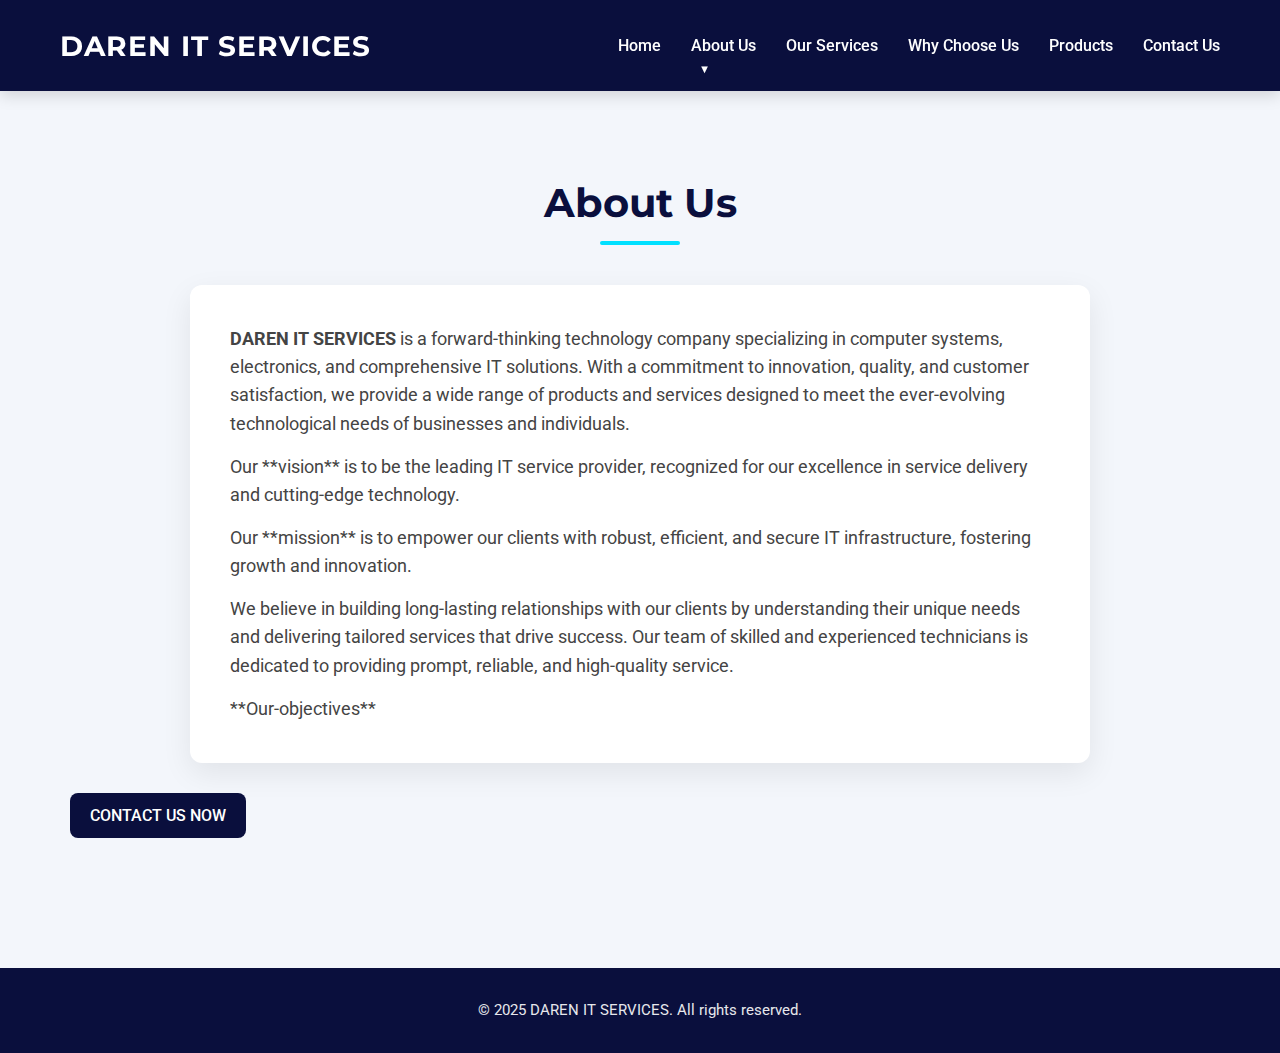
<file: about.html>
<!DOCTYPE html>
<html lang="en">

<head>
    <meta charset="UTF-8" />
    <meta name="viewport" content="width=device-width, initial-scale=1.0" />
    <title>DAREN IT SERVICES - About Us</title>
    <meta name="description" content="Learn more about DAREN IT SERVICES- Our Vision, Our Mission, and what drives us." />
    <link href="https://fonts.googleapis.com/css2?family=Montserrat:wght@400;600;700&family=Roboto:wght@300;400;500&display=swap" rel="stylesheet">
      <link rel="stylesheet" href="styles.css"/>
    
</head>

<body>
    <header class="main-header">
        <div class="container">
            <h1 class="logo"><a href="index.html">DAREN IT SERVICES</a></h1>
            <nav class="main-nav">
                <ul class="nav-links">
                    <li><a href="index.html">Home</a></li>
                    <li>
                        <a href="about.html" class="dropdown-toggle">About Us</a>
                        <ul class="dropdown-menu">
                            <li><a href="about.html#our-vision">Our Vision</a></li>
                            <li><a href="about.html#our-mission">Our Mission</a></li>
                        </ul>
                    </li>
                    <li><a href="services.html">Our Services</a></li>
                    <li><a href="index.html#why-choose-us">Why Choose Us</a></li>
                    <li><a href="index.html#products">Products</a></li>
                    <li><a href="contact.html">Contact Us</a></li>
                </ul>
            </nav>
        </div>
    </header>

    <main>
        <section id="about" class="about-section section-padding">
            <div class="container">
                <h2>About Us</h2>
                <div class="about-content">
                    <p><strong>DAREN IT SERVICES</strong> is a forward-thinking technology company specializing in computer systems, electronics, and comprehensive IT solutions. With a commitment to innovation, quality, and customer satisfaction, we provide a wide range of products and services designed to meet the ever-evolving technological needs of businesses and individuals.</p>
                    <p id="our-vision">Our **vision** is to be the leading IT service provider, recognized for our excellence in service delivery and cutting-edge technology.</p>
                    <p id="our-mission">Our **mission** is to empower our clients with robust, efficient, and secure IT infrastructure, fostering growth and innovation.</p>
                    <p>We believe in building long-lasting relationships with our clients by understanding their unique needs and delivering tailored services that drive success. Our team of skilled and experienced technicians is dedicated to providing prompt, reliable, and high-quality service.</p>
                    <P>**Our-objectives**</P>
                </div>

                 <div class="social-links">
 <a href="contact.html" class="social-icon facebook">CONTACT US NOW</a>
     </div>


            </div>


                 
        </section>





        
    </main>

    <footer class="main-footer">
        <div class="container">
            <p>© 2025 DAREN IT SERVICES. All rights reserved.</p>
        </div>
    </footer>
</body>

</html>
</file>
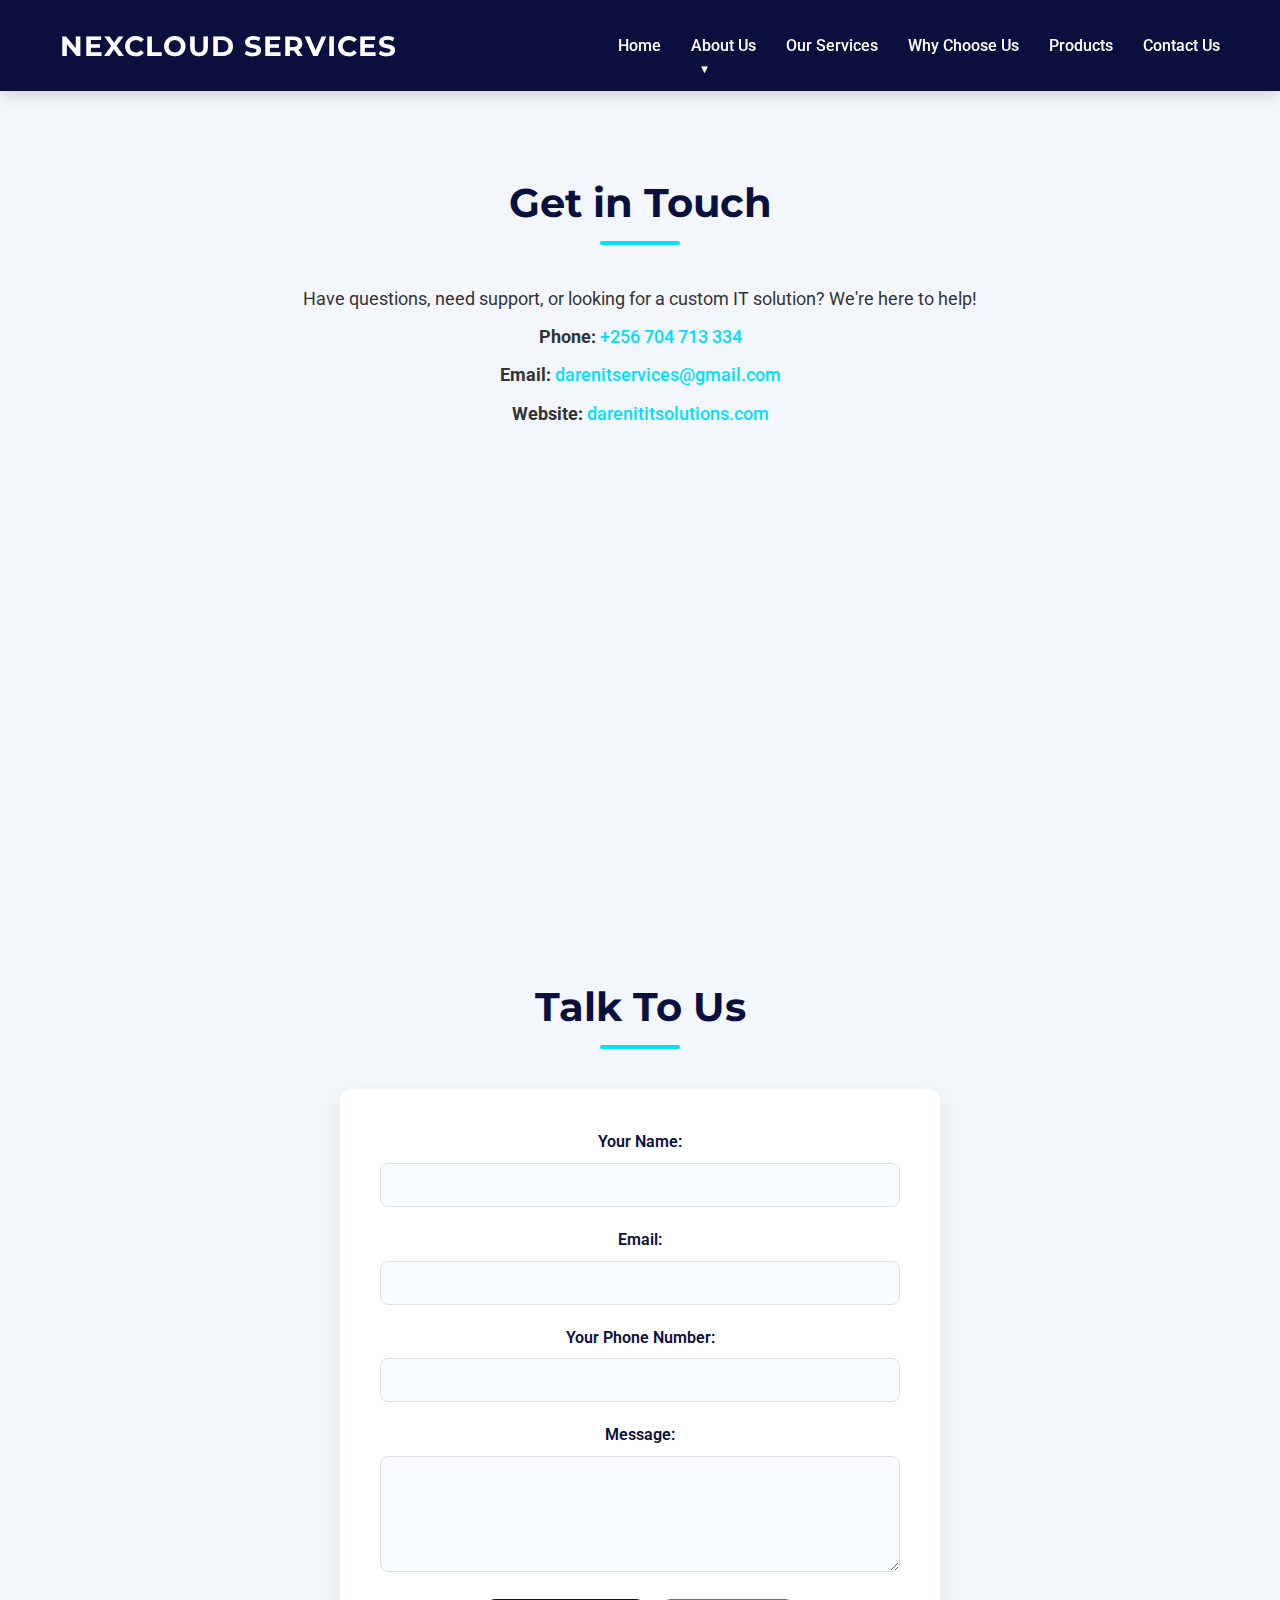
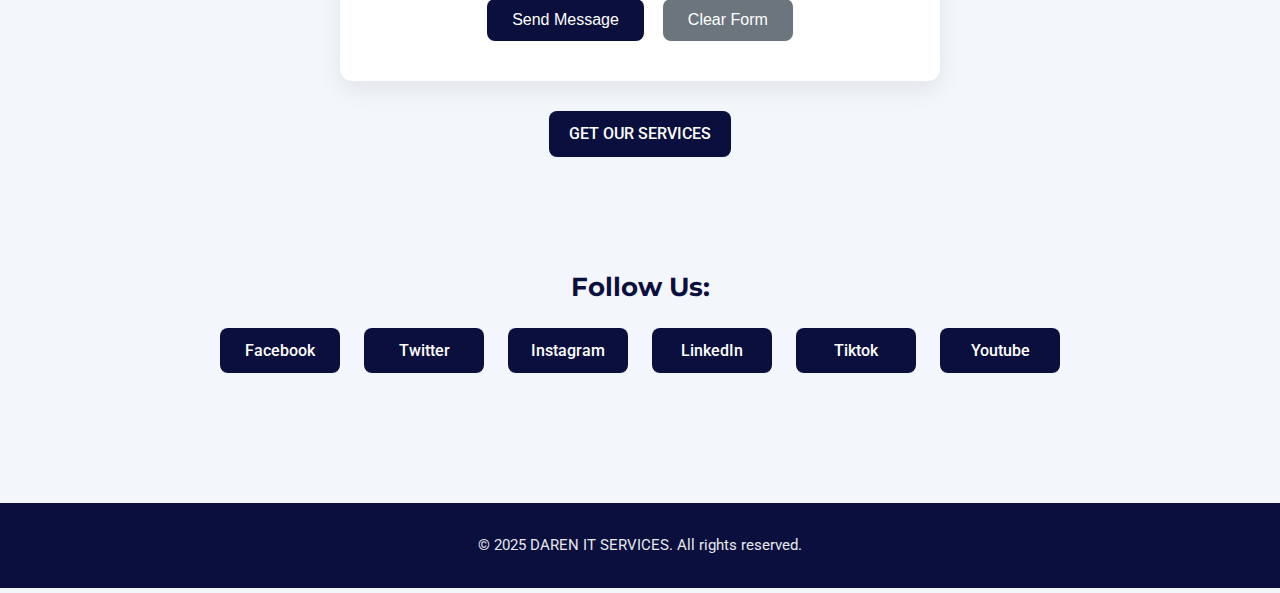
<file: contact.html>
<!DOCTYPE html>
<html lang="en">

<head>
    <meta charset="UTF-8" />
    <meta name="viewport" content="width=device-width, initial-scale=1.0" />
    <title>NEXCLOUD IT SOLUTIONS - Contact Us</title>
      <link rel="stylesheet" href="styles.css">
    <meta name="description" content="Contact NEXCLOUD SERVICES for inquiries, support, or to visit our office in Kooki Tower, Buganda Road." />
    <link href="https://fonts.googleapis.com/css2?family=Montserrat:wght@400;600;700&family=Roboto:wght@300;400;500&display=swap" rel="stylesheet">
</head>

<body>
    <header class="main-header">
        <div class="container">
            <h1 class="logo"><a href="index.html">NEXCLOUD SERVICES</a></h1>
            <nav class="main-nav">
                <ul class="nav-links">
                    <li><a href="index.html">Home</a></li>
                    <li>
                        <a href="about.html" class="dropdown-toggle">About Us</a>
                        <ul class="dropdown-menu">
                            <li><a href="about.html#our-vision">Our Vision</a></li>
                            <li><a href="about.html#our-mission">Our Mission</a></li>
                        </ul>
                    </li>
                    <li><a href="services.html">Our Services</a></li>
                    <li><a href="index.html#why-choose-us">Why Choose Us</a></li>
                    <li><a href="index.html#products">Products</a></li>
                    <li><a href="contact.html">Contact Us</a></li>
                </ul>
            </nav>
        </div>
    </header>

    <main>
        <section id="contact" class="contact-section section-padding">
            <div class="container">
                <h2>Get in Touch</h2>
                <div class="contact-info">
                    <p>Have questions, need support, or looking for a custom IT solution? We're here to help!</p>
                    <p><strong>Phone:</strong> <a href="tel:+256704713334">+256 704 713 334</a></p>
                    <p><strong>Email:</strong> <a href="mailto:darenitservices@gmail.com">darenitservices@gmail.com</a></p>
                    <p><strong>Website:</strong> <a href="https://www.darenitservices.com" target="_blank">darenititsolutions.com</a></p>
                    <div class="google-map">
                        <iframe src="https://www.google.com/maps/embed?pb=!1m18!1m12!1m3!1d3989.76016104273!2d32.5714399745585!3d0.31500709968410046!2m3!1f0!2f0!3f0!3m2!1i1024!2i768!4f13.1!3m3!1m2!1s0x177dbb1f4c718b53%3A0xc3b8a3e74b3d7d3d!2sKooki%20Tower!5e0!3m2!1sen!2sug!4v1701399401736!5m2!1sen!2sug" width="600" height="450" style="border:0;" allowfullscreen="" loading="lazy" referrerpolicy="no-referrer-when-downgrade"></iframe>
                    </div>
                </div>



        <section id="feedback" class="form-section section-padding bg-light">
            <div class="container">
                <h2>Talk To Us</h2>
                <form class="main-form">
                    <div class="form-group">
                        <label for="feedback-name">Your Name:</label>
                        <input type="text" id="feedback-name" name="feedback-name" required>
                    </div>
                    <div class="form-group">
                        <label for="feedback-email">Email:</label>
                        <input type="email" id="feedback-email" name="feedback-email" required>
                    </div>
                    <div class="form-group">
                        <label for="feedback-phone">Your Phone Number:</label>
                        <input type="tel" id="feedback-phone" name="feedback-phone">
                    </div>
                    <div class="form-group">
                        <label for="feedback-message">Message:</label>
                        <textarea id="feedback-message" name="feedback-message" rows="5" required></textarea>
                    </div>
                    <button type="submit" class="btn btn-primary">Send Message</button>
                    <button type="reset" class="btn btn-secondary">Clear Form</button>
                </form>
            </div>

                 <div class="social-links">
 <a href="services.html" class="social-icon facebook">GET OUR SERVICES</a>
     </div>
        </section>








                <div class="social-links">
                    <h3>Follow Us:</h3>
                    <a href="#" class="social-icon facebook">Facebook</a>
                    <a href="#" class="social-icon twitter">Twitter</a>
                    <a href="#" class="social-icon instagram">Instagram</a>
                    <a href="#" class="social-icon linkedin">LinkedIn</a>
                    <a href="#" class="social-icon Tiktok">Tiktok</a>
                    <a href="#" class="social-icon Youtube">Youtube</a>

                </div>
            </div>
        </section>

   
   
   
    </main>

    <footer class="main-footer">
        <div class="container">
            <p>© 2025 DAREN IT SERVICES. All rights reserved.</p>
        </div>
    </footer>
</body>

</html>
</file>
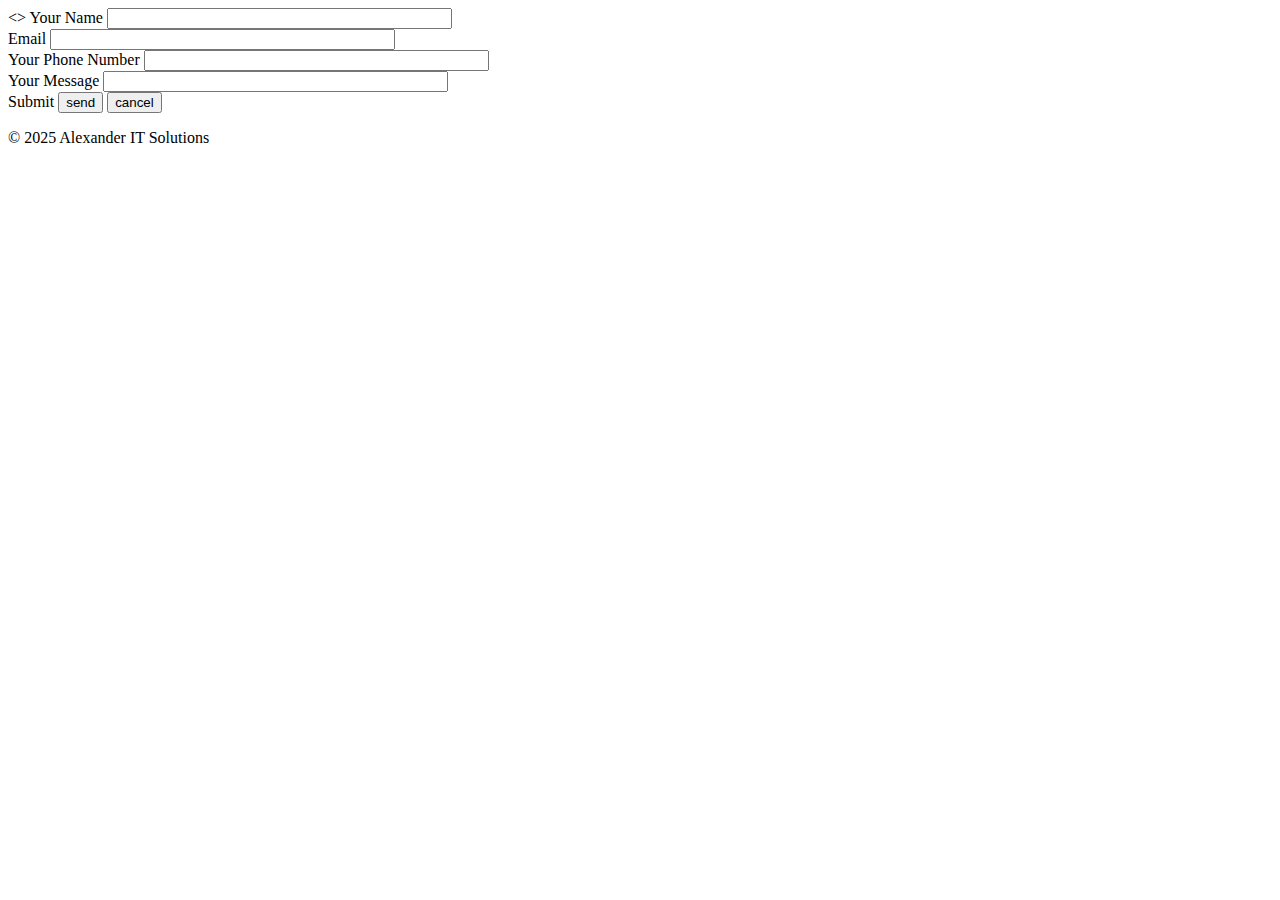
<file: contact_us.html>
<!DOCTYPE>
<html>
    <head>
        <title>Contact us</title>
    </head>
    <>
        <label>Your Name</label>
        <input type="text" name="Your Name" placeholder input size="40" maxlength="400">
        <br>
        <label>Email</label>
            <input type="text" name="Email" placeholder input size="40" maxlength="400">
            <br>
            <label>Your Phone Number</label>
            <input type="text" name="phone number" aria-placeholder="invalid" input size="40" maxlength="400"> 
            <br>
            <label>Your Message</label>
                <input type="text" name="your-message" input size="40" maxlength="2000">
                <br>
                <Label>Submit</Label>
                <input type="submit" value="send">
                <input type="reset" value="cancel">
                <br>

                
                <footer>
        <p>&copy; 2025 Alexander IT Solutions</p>
    </footer>
          
    </body>
</html>
</file>
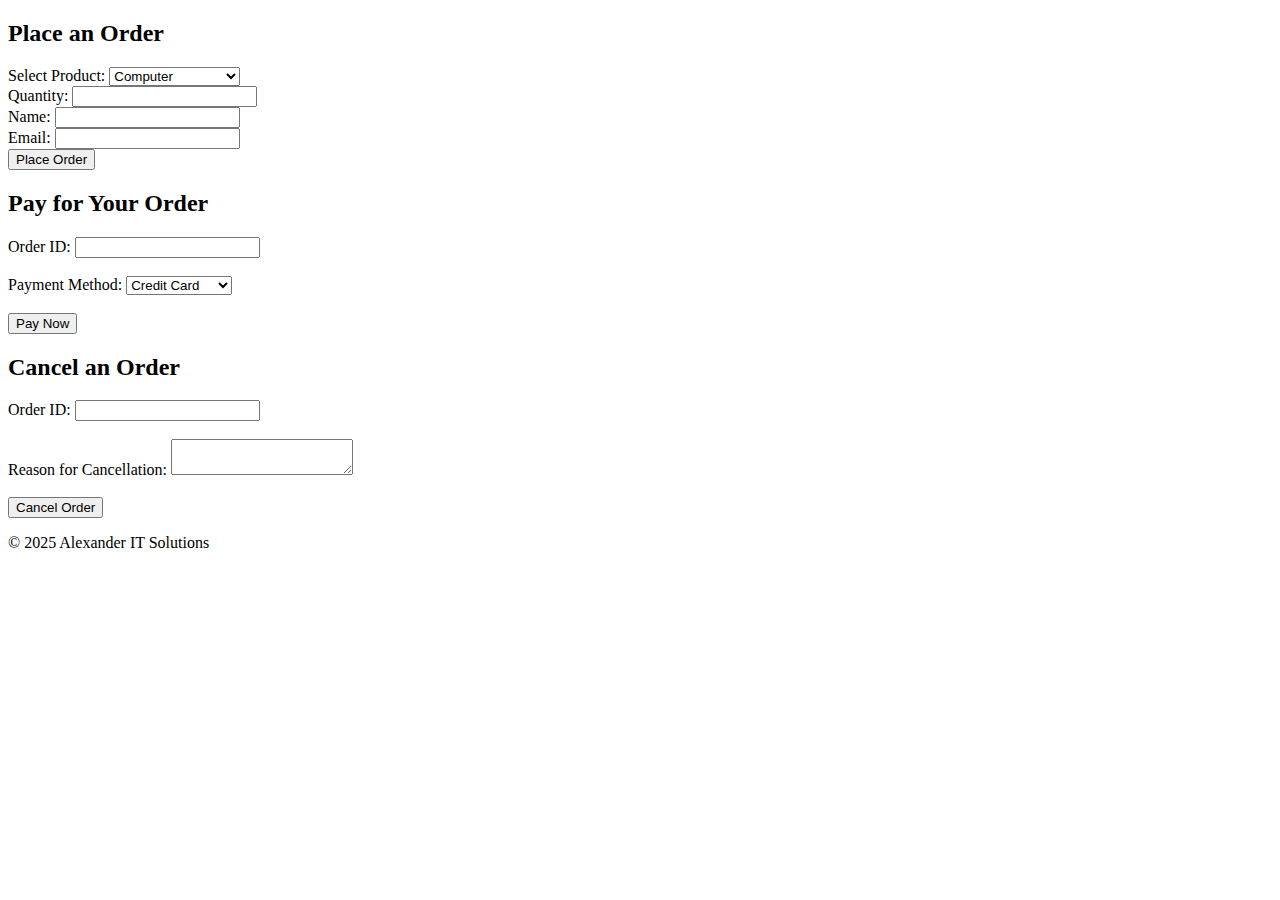
<file: Help_centre.html>
<!DOCTYPE html>
<html lang="en">
<head>
    
</head>
<body>

    <section id="place-order">
        <h2>Place an Order</h2>
        <form>
            <label for="product">Select Product:</label>
            <select id="product" name="product">
                <option value="computer">Computer</option>
                <option value="laptop">Laptop</option>
                <option value="printer">Printer</option>
                <option value="phone">Phone</option>
                <option value="Other accessories">Other Accessories</option>
            </select>
            <br>
            <label for="quantity">Quantity:</label>
            <input type="number" id="quantity" name="quantity" required>
            <br>
            <label for="name">Name:</label>
            <input type="text" id="name" name="name" required>
            <br>
            <label for="email">Email:</label>
            <input type="email" id="email" name="email" required>
            <br>
            <button type="submit">Place Order</button>
        </form>
    </section>

    <section id="pay-order">
        <h2>Pay for Your Order</h2>
        <form>
            <label for="order-id">Order ID:</label>
            <input type="text" id="order-id" name="order-id" required>
            <br><br>
            <label for="payment-method">Payment Method:</label>
            <select id="payment-method" name="payment-method"> 
                <option value="credit-card">Credit Card</option>
                <option value="paypal">PayPal</option>
                <option value="bank-transfer">Bank Transfer</option>
            </select>
            <br><br>
            <button type="submit">Pay Now</button>
        </form>
    </section>

    <section id="cancel-order">
        <h2>Cancel an Order</h2>
        <form>
            <label for="order-id">Order ID:</label>
            <input type="text" id="order-id" name="order-id" required>
            <br><br>
            <label for="reason">Reason for Cancellation:</label>
            <textarea id="reason" name="reason" required></textarea>
            <br><br>
            <button type="submit">Cancel Order</button>
        </form>
    </section>

    <footer>
        <p>&copy; 2025 Alexander IT Solutions</p>
    </footer>
</body>
</html>
</file>
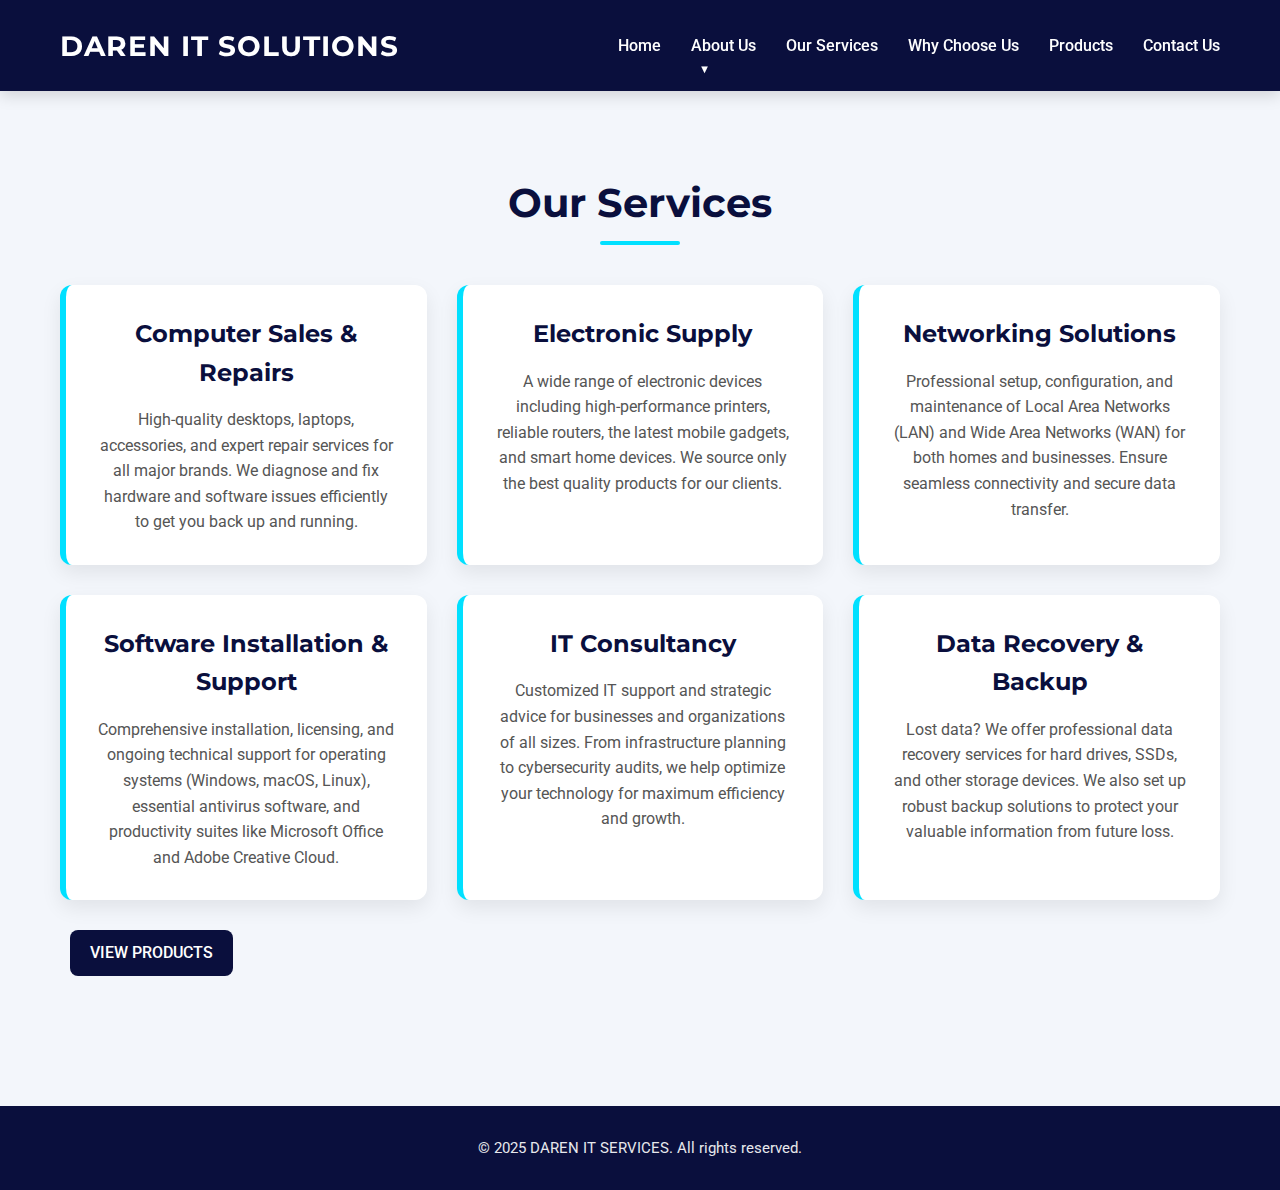
<file: services.html>
<!DOCTYPE html>
<html lang="en">

<head>
    <meta charset="UTF-8" />
    <meta name="viewport" content="width=device-width, initial-scale=1.0" />
    <title>NEXCLOUD IT SOLUTIONS - Our Services</title>
    <meta name="description" content="Explore the range of IT services offered by NEXCLOUD IT SOLUTIONS, including computer sales, repairs, networking, software support, and IT consultancy." />
    <link href="https://fonts.googleapis.com/css2?family=Montserrat:wght@400;600;700&family=Roboto:wght@300;400;500&display=swap" rel="stylesheet">
    <style>
        /* --- Base Styles & Reset --- */
        :root {
            --primary-color: #0a0f3d; /* Dark Blue */
            --secondary-color: #00e0ff; /* Bright Cyan */
            --accent-color: #0054d1; /* Medium Blue for hover */
            --light-bg: #f3f6fb; /* Light background */
            --dark-text: #1f1f1f; /* Dark text */
            --light-text: #ffffff; /* Light text */
            --card-bg: #ffffff;
            --border-color: #e0e0e0;
            --shadow-light: rgba(0, 0, 0, 0.08);
            --shadow-medium: rgba(0, 0, 0, 0.15);
        }

        * {
            margin: 0;
            padding: 0;
            box-sizing: border-box;
        }

        body {
            font-family: 'Roboto', sans-serif;
            background: var(--light-bg);
            color: var(--dark-text);
            line-height: 1.6;
            scroll-behavior: smooth;
        }

        a {
            color: var(--secondary-color);
            text-decoration: none;
            transition: color 0.3s ease;
        }

        a:hover {
            color: var(--accent-color);
            text-decoration: underline;
        }

        ul {
            list-style: none;
        }

        .container {
            max-width: 1200px;
            margin: 0 auto;
            padding: 0 20px;
        }

        .section-padding {
            padding: 80px 0;
        }

        .bg-light {
            background-color: var(--light-bg);
        }

        /* --- Buttons --- */
        .btn {
            display: inline-block;
            padding: 12px 25px;
            border-radius: 8px;
            font-weight: 500;
            text-align: center;
            transition: all 0.3s ease;
            border: none;
            cursor: pointer;
            font-size: 1rem;
        }

        .btn-primary {
            background-color: var(--primary-color);
            color: var(--light-text);
        }

        .btn-primary:hover {
            background-color: var(--accent-color);
            transform: translateY(-2px);
            box-shadow: 0 4px 10px rgba(0, 0, 0, 0.2);
        }

        .btn-secondary {
            background-color: #6c757d; /* Grey */
            color: var(--light-text);
        }

        .btn-secondary:hover {
            background-color: #5a6268;
            transform: translateY(-2px);
            box-shadow: 0 4px 10px rgba(0, 0, 0, 0.2);
        }

        .btn-danger {
            background-color: #dc3545; /* Red */
            color: var(--light-text);
        }

        .btn-danger:hover {
            background-color: #c82333;
            transform: translateY(-2px);
            box-shadow: 0 4px 10px rgba(0, 0, 0, 0.2);
        }

        /* --- Header --- */
        .main-header {
            background-color: var(--primary-color);
            color: var(--light-text);
            padding: 20px 0;
            box-shadow: 0 4px 15px rgba(0, 0, 0, 0.15);
            position: sticky;
            top: 0;
            z-index: 1000;
        }

        .main-header .container {
            display: flex;
            justify-content: space-between;
            align-items: center;
            flex-wrap: wrap;
        }

        .logo a {
            font-family: 'Montserrat', sans-serif;
            font-size: 28px;
            font-weight: 700;
            letter-spacing: 1px;
            color: var(--light-text);
            text-decoration: none;
            transition: color 0.3s ease;
        }

        .logo a:hover {
            color: var(--secondary-color);
        }

        .main-nav .nav-links {
            display: flex;
            gap: 30px;
            align-items: center;
        }

        .main-nav .nav-links li a {
            color: var(--light-text);
            font-weight: 500;
            font-size: 1rem;
            padding: 5px 0;
            position: relative;
            transition: color 0.3s ease;
        }

        .main-nav .nav-links li a::after {
            content: '';
            position: absolute;
            left: 0;
            bottom: 0;
            width: 0;
            height: 2px;
            background-color: var(--secondary-color);
            transition: width 0.3s ease;
        }

        .main-nav .nav-links li a:hover::after {
            width: 100%;
        }

        .main-nav .nav-links .dropdown-toggle {
            cursor: pointer;
            display: flex;
            align-items: center;
        }

        .main-nav .nav-links .dropdown-toggle::after {
            content: '▼'; /* Dropdown arrow */
            font-size: 0.7em;
            margin-left: 8px;
            transition: transform 0.3s ease;
        }

        .main-nav .nav-links li:hover .dropdown-toggle::after {
            transform: rotate(180deg);
        }

        .dropdown-menu {
            position: absolute;
            background-color: var(--primary-color);
            box-shadow: 0 8px 16px rgba(0, 0, 0, 0.3);
            min-width: 160px;
            z-index: 1;
            opacity: 0;
            visibility: hidden;
            transform: translateY(10px);
            transition: opacity 0.3s ease, transform 0.3s ease;
            border-radius: 5px;
            padding: 10px 0;
            top: calc(100% + 5px); /* Position below the parent link */
            left: 0; /* Align with parent link */
        }

        .main-nav .nav-links li:hover .dropdown-menu {
            opacity: 1;
            visibility: visible;
            transform: translateY(0);
        }

        .dropdown-menu li {
            padding: 0;
        }

        .dropdown-menu li a {
            color: var(--light-text);
            padding: 10px 20px;
            display: block;
            white-space: nowrap;
            transition: background-color 0.2s ease, color 0.2s ease;
        }

        .dropdown-menu li a:hover {
            background-color: var(--accent-color);
            color: var(--light-text);
            text-decoration: none;
        }

        /* --- Hero Section (only for index.html, so not truly needed here, but keeping for consistency as per request) --- */
        .hero-section {
            background: linear-gradient(rgba(10, 15, 61, 0.8), rgba(10, 15, 61, 0.8)), url('https://via.placeholder.com/1600x600/0a0f3d/00e0ff?text=IT+Solutions+Background') no-repeat center center/cover;
            color: var(--light-text);
            text-align: center;
            padding: 120px 0;
            display: flex;
            align-items: center;
            justify-content: center;
            min-height: 500px;
        }

        .hero-section h2 {
            font-family: 'Montserrat', sans-serif;
            font-size: 3.5rem;
            margin-bottom: 20px;
            line-height: 1.2;
            text-shadow: 0 2px 4px rgba(0, 0, 0, 0.3);
        }

        .hero-section p {
            font-size: 1.25rem;
            margin-bottom: 40px;
            max-width: 700px;
            margin-left: auto;
            margin-right: auto;
        }

        .hero-section .btn {
            font-size: 1.1rem;
            padding: 15px 35px;
        }

        /* --- Section Headings --- */
        h2 {
            font-family: 'Montserrat', sans-serif;
            font-size: 2.5rem;
            color: var(--primary-color);
            margin-bottom: 40px;
            text-align: center;
            position: relative;
            padding-bottom: 10px;
        }

        h2::after {
            content: '';
            position: absolute;
            left: 50%;
            transform: translateX(-50%);
            bottom: 0;
            width: 80px;
            height: 4px;
            background-color: var(--secondary-color);
            border-radius: 2px;
        }

        /* --- About Section (for about.html, but included for consistent styling if needed on other pages) --- */
        .about-section .about-content {
            background-color: var(--card-bg);
            padding: 40px;
            border-radius: 12px;
            box-shadow: 0 10px 30px var(--shadow-light);
            margin: 0 auto;
            max-width: 900px;
        }

        .about-section p {
            font-size: 1.1rem;
            margin-bottom: 15px;
            color: #444;
        }

        .about-section p:last-child {
            margin-bottom: 0;
        }

        /* --- Services Section --- */
        .services-section {
            background-color: var(--light-bg); /* Ensure consistent background */
        }
        .service-grid {
            display: grid;
            grid-template-columns: repeat(auto-fit, minmax(280px, 1fr));
            gap: 30px;
        }

        .service-card {
            background: var(--card-bg);
            padding: 30px;
            border-radius: 12px;
            box-shadow: 0 8px 20px var(--shadow-light);
            border-left: 6px solid var(--secondary-color);
            transition: transform 0.3s ease, box-shadow 0.3s ease;
            text-align: center;
        }

        .service-card:hover {
            transform: translateY(-8px);
            box-shadow: 0 15px 35px rgba(0, 224, 255, 0.2);
        }

        .service-card h3 {
            font-family: 'Montserrat', sans-serif;
            font-size: 1.5rem;
            color: var(--primary-color);
            margin-bottom: 15px;
        }

        .service-card p {
            color: #555;
        }

        /* --- Why Choose Us / Benefits Section (for index.html, but included for consistent styling if needed on other pages) --- */
        .benefits-grid {
            display: flex;
            flex-wrap: wrap;
            justify-content: center;
            gap: 25px;
        }

        .benefit-card {
            flex: 1 1 280px; /* Allows cards to grow and shrink */
            background: var(--card-bg);
            padding: 25px;
            border-radius: 12px;
            border-left: 6px solid var(--primary-color);
            box-shadow: 0 8px 16px var(--shadow-light);
            transition: transform 0.3s ease, box-shadow 0.3s ease, border-color 0.3s ease;
            text-align: center;
        }

        .benefit-card:hover {
            transform: translateY(-6px);
            box-shadow: 0 15px 30px rgba(0, 0, 0, 0.1);
            border-left-color: var(--secondary-color);
        }

        .benefit-card p {
            font-weight: 500;
            color: #333;
            font-size: 1.1rem;
        }

        /* --- Products Section (for index.html, but included for consistent styling if needed on other pages) --- */
        .product-grid {
            display: grid;
            grid-template-columns: repeat(auto-fit, minmax(250px, 1fr));
            gap: 30px;
        }

        .product-card {
            background: var(--card-bg);
            border-radius: 10px;
            padding: 20px;
            box-shadow: 0 6px 18px var(--shadow-light);
            transition: transform 0.3s ease, box-shadow 0.3s ease;
            text-align: center;
            display: flex;
            flex-direction: column;
            align-items: center;
        }

        .product-card:hover {
            transform: translateY(-8px);
            box-shadow: 0 12px 25px var(--shadow-medium);
        }

        .product-card img {
            max-width: 100%;
            height: 180px; /* Fixed height for consistent card size */
            object-fit: contain; /* Ensures the image fits without cropping */
            border-radius: 8px;
            margin-bottom: 15px;
            background-color: #f0f0f0; /* Light background for images */
        }

        .product-card h3 {
            font-family: 'Montserrat', sans-serif;
            font-size: 1.3rem;
            color: var(--primary-color);
            margin-top: auto; /* Pushes the title to the bottom if content is less */
        }

        /* --- Forms Section (for index.html, but included for consistent styling if needed on other pages) --- */
        .form-section .main-form {
            background: var(--card-bg);
            padding: 40px;
            border-radius: 12px;
            max-width: 600px;
            margin: 20px auto;
            box-shadow: 0 8px 25px var(--shadow-light);
        }

        .form-group {
            margin-bottom: 20px;
        }

        .form-group label {
            display: block;
            margin-bottom: 8px;
            font-weight: 600;
            color: var(--primary-color);
        }

        .form-group input,
        .form-group select,
        .form-group textarea {
            width: 100%;
            padding: 12px 15px;
            border: 1px solid var(--border-color);
            border-radius: 8px;
            font-size: 1rem;
            background: #f9fcff;
            transition: border-color 0.3s ease, box-shadow 0.3s ease;
        }

        .form-group input:focus,
        .form-group select:focus,
        .form-group textarea:focus {
            outline: none;
            border-color: var(--secondary-color);
            box-shadow: 0 0 0 3px rgba(0, 224, 255, 0.2);
        }

        .form-group textarea {
            resize: vertical; /* Allow vertical resizing */
            min-height: 100px;
        }

        .main-form .btn {
            width: auto;
            margin-right: 15px;
        }
        .main-form .btn:last-child {
            margin-right: 0;
        }

        /* --- Contact Section (for contact.html, but included for consistent styling if needed on other pages) --- */
        .contact-section {
            text-align: center;
        }

        .contact-info p {
            font-size: 1.1rem;
            margin-bottom: 10px;
            color: #333;
        }

        .contact-info a {
            font-weight: 500;
        }

        .social-links {
            margin-top: 30px;
        }

        .social-links h3 {
            font-family: 'Montserrat', sans-serif;
            font-size: 1.6rem;
            color: var(--primary-color);
            margin-bottom: 20px;
        }

        .social-links .social-icon {
            display: inline-block;
            background-color: var(--primary-color);
            color: var(--light-text);
            padding: 10px 20px;
            margin: 0 10px;
            border-radius: 8px;
            transition: background-color 0.3s ease, transform 0.3s ease;
            font-weight: 500;
            min-width: 120px;
        }

        .social-links .social-icon:hover {
            background-color: var(--accent-color);
            transform: translateY(-3px);
            box-shadow: 0 5px 15px rgba(0, 0, 0, 0.2);
            text-decoration: none;
        }

        .google-map {
            margin-top: 40px;
            border-radius: 12px;
            overflow: hidden; /* Ensures iframe corners are rounded */
            box-shadow: 0 8px 20px rgba(0,0,0,0.1);
            max-width: 800px;
            margin-left: auto;
            margin-right: auto;
        }

        .google-map iframe {
            width: 100%;
            display: block; /* Remove extra space below iframe */
        }

        /* --- Footer --- */
        .main-footer {
            background-color: var(--primary-color);
            color: var(--light-text);
            text-align: center;
            padding: 30px 0;
            margin-top: 50px;
        }

        .main-footer p {
            font-size: 0.95rem;
            opacity: 0.9;
        }

        /* --- Media Queries for Responsiveness --- */
        @media (max-width: 992px) {
            .main-nav .nav-links {
                gap: 20px;
            }

            .hero-section h2 {
                font-size: 2.8rem;
            }
        }

        @media (max-width: 768px) {
            .main-header .container {
                flex-direction: column;
                align-items: flex-start;
                gap: 15px;
            }

            .main-nav {
                width: 100%;
            }

            .main-nav .nav-links {
                flex-direction: column;
                align-items: flex-start;
                gap: 10px;
                width: 100%;
            }

            .main-nav .nav-links li {
                width: 100%;
                text-align: left;
            }

            .main-nav .nav-links li a {
                padding: 8px 0;
            }

            .dropdown-menu {
                position: static; /* Stack dropdown items normally */
                box-shadow: none;
                opacity: 1;
                visibility: visible;
                transform: none;
                background-color: rgba(0, 0, 0, 0.2); /* Slightly darker background for nested items */
                margin-top: 5px;
                border-radius: 0;
            }

            .dropdown-menu li a {
                padding-left: 30px; /* Indent dropdown items */
            }

            .hero-section {
                padding: 80px 20px;
                min-height: 400px;
            }

            .hero-section h2 {
                font-size: 2.2rem;
            }

            .hero-section p {
                font-size: 1.1rem;
            }

            h2 {
                font-size: 2rem;
            }

            .section-padding {
                padding: 50px 0;
            }

            .service-grid,
            .product-grid {
                grid-template-columns: repeat(auto-fit, minmax(240px, 1fr));
            }

            .product-card img {
                height: 150px;
            }

            .form-section .main-form {
                padding: 30px 25px;
            }

            .social-links .social-icon {
                margin: 5px;
                font-size: 0.9rem;
                padding: 8px 15px;
            }
        }

        @media (max-width: 480px) {
            .logo a {
                font-size: 24px;
            }

            .hero-section h2 {
                font-size: 1.8rem;
            }

            h2 {
                font-size: 1.8rem;
            }

            .service-card,
            .benefit-card,
            .product-card {
                padding: 20px;
            }

            .product-card img {
                height: 120px;
            }
        }
    </style>
</head>

<body>
    <header class="main-header">
        <div class="container">
            <h1 class="logo"><a href="index.html">DAREN IT SOLUTIONS</a></h1>
            <nav class="main-nav">
                <ul class="nav-links">
                  <li><a href="index.html">Home</a></li>
                    <li>
                        <a href="about.html" class="dropdown-toggle">About Us</a>
                        <ul class="dropdown-menu">
                            <li><a href="about.html#our-vision">Our Vision</a></li>
                            <li><a href="about.html#our-mission">Our Mission</a></li>
                        </ul>
                    </li>
                    <li><a href="services.html">Our Services</a></li>
                    <li><a href="index.html#why-choose-us">Why Choose Us</a></li>
                    <li><a href="index.html#products">Products</a></li>
                    <li><a href="contact.html">Contact Us</a></li>
                </ul>
            </nav>
        </div>
    </header>

    <main>
        <section id="services" class="services-section section-padding">
            <div class="container">
                <h2>Our Services</h2>
                <div class="service-grid">
                    <article class="service-card">
                        <h3>Computer Sales & Repairs</h3>
                        <p>High-quality desktops, laptops, accessories, and expert repair services for all major brands. We diagnose and fix hardware and software issues efficiently to get you back up and running.</p>
                    </article>
                    <article class="service-card">
                        <h3>Electronic Supply</h3>
                        <p>A wide range of electronic devices including high-performance printers, reliable routers, the latest mobile gadgets, and smart home devices. We source only the best quality products for our clients.</p>
                    </article>
                    <article class="service-card">
                        <h3>Networking Solutions</h3>
                        <p>Professional setup, configuration, and maintenance of Local Area Networks (LAN) and Wide Area Networks (WAN) for both homes and businesses. Ensure seamless connectivity and secure data transfer.</p>
                    </article>
                    <article class="service-card">
                        <h3>Software Installation & Support</h3>
                        <p>Comprehensive installation, licensing, and ongoing technical support for operating systems (Windows, macOS, Linux), essential antivirus software, and productivity suites like Microsoft Office and Adobe Creative Cloud.</p>
                    </article>
                    <article class="service-card">
                        <h3>IT Consultancy</h3>
                        <p>Customized IT support and strategic advice for businesses and organizations of all sizes. From infrastructure planning to cybersecurity audits, we help optimize your technology for maximum efficiency and growth.</p>
                    </article>
                    <article class="service-card">
                        <h3>Data Recovery & Backup</h3>
                        <p>Lost data? We offer professional data recovery services for hard drives, SSDs, and other storage devices. We also set up robust backup solutions to protect your valuable information from future loss.</p>
                    </article>
                </div>


                                 <div class="social-links">
 <a href="index.html#products" class="social-icon facebook">VIEW PRODUCTS</a>
     </div>
            </div>
        </section>
    </main>

    <footer class="main-footer">
        <div class="container">
            <p>© 2025 DAREN IT SERVICES. All rights reserved.</p>
        </div>
    </footer>
</body>

</html>
</file>
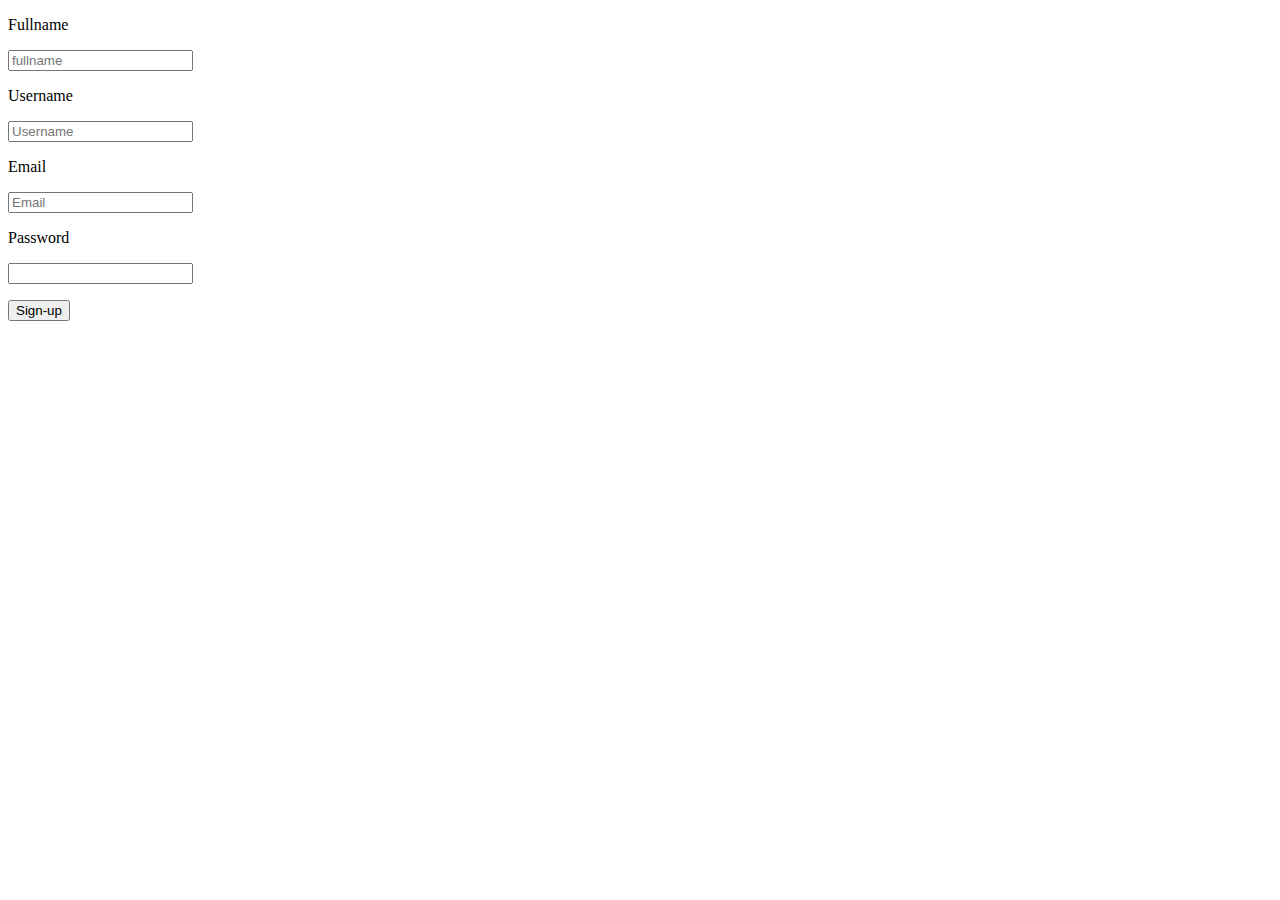
<file: SignUp.html>
<!DOCTYPE html>
<html>

<head>
    <title>SIGN-UP FORM</title>
    <link rel="stylesheet" type="text.css" href="./styles.css">
</head>

<body>
    <section id="sign-up form" class="sign-up section section-padding">
        <div class="Sign-up form">
            <Form action="" method="post">
                <p>Fullname</p>
                <input type="text" name="Fullname" placeholder="fullname">
                <p>Username</p>
                <input type="text" name="Username" placeholder="Username">
                <p>Email</p>
                <input type="text" name="Email" placeholder="Email">
                <p>Password</p>
                <input type="text" name="Password" plceholder="Password">
               <p><input type="button" value="Sign-up"></p>

        </div>
    </section>
</body>

</html>
</file>
<file: styles.css>
/* --- Base Styles & Reset --- */
:root {
    --primary-color: #0a0f3d;
    /* Dark Blue */
    --secondary-color: #00e0ff;
    /* Bright Cyan */
    --accent-color: #0054d1;
    /* Medium Blue for hover */
    --light-bg: #f3f6fb;
    /* Light background */
    --dark-text: #1f1f1f;
    /* Dark text */
    --light-text: #ffffff;
    /* Light text */
    --card-bg: #ffffff;
    --border-color: #e0e0e0;
    --shadow-light: rgba(0, 0, 0, 0.08);
    --shadow-medium: rgba(0, 0, 0, 0.15);
}

* {
    margin: 0;
    padding: 0;
    box-sizing: border-box;
}

body {
    font-family: 'Roboto', sans-serif;
    background: var(--light-bg);
    color: var(--dark-text);
    line-height: 1.6;
    scroll-behavior: smooth;
}

a {
    color: var(--secondary-color);
    text-decoration: none;
    transition: color 0.3s ease;
}

a:hover {
    color: var(--accent-color);
    text-decoration: underline;
}

ul {
    list-style: none;
}

.container {
    max-width: 1200px;
    margin: 0 auto;
    padding: 0 20px;
}

.section-padding {
    padding: 80px 0;
}

.bg-light {
    background-color: var(--light-bg);
}

/* --- Buttons --- */
.btn {
    display: inline-block;
    padding: 12px 25px;
    border-radius: 8px;
    font-weight: 500;
    text-align: center;
    transition: all 0.3s ease;
    border: none;
    cursor: pointer;
    font-size: 1rem;
}

.btn-primary {
    background-color: var(--primary-color);
    color: var(--light-text);
}

.btn-primary:hover {
    background-color: var(--accent-color);
    transform: translateY(-2px);
    box-shadow: 0 4px 10px rgba(0, 0, 0, 0.2);
}

.btn-secondary {
    background-color: #6c757d;
    /* Grey */
    color: var(--light-text);
}

.btn-secondary:hover {
    background-color: #5a6268;
    transform: translateY(-2px);
    box-shadow: 0 4px 10px rgba(0, 0, 0, 0.2);
}

.btn-danger {
    background-color: #dc3545;
    /* Red */
    color: var(--light-text);
}

.btn-danger:hover {
    background-color: #c82333;
    transform: translateY(-2px);
    box-shadow: 0 4px 10px rgba(0, 0, 0, 0.2);
}

/* --- Header --- */
.main-header {
    background-color: var(--primary-color);
    color: var(--light-text);
    padding: 20px 0;
    box-shadow: 0 4px 15px rgba(0, 0, 0, 0.15);
    position: sticky;
    top: 0;
    z-index: 1000;
}

.main-header .container {
    display: flex;
    justify-content: space-between;
    align-items: center;
    flex-wrap: wrap;
}

.logo a {
    font-family: 'Montserrat', sans-serif;
    font-size: 28px;
    font-weight: 700;
    letter-spacing: 1px;
    color: var(--light-text);
    text-decoration: none;
    transition: color 0.3s ease;
}

.logo a:hover {
    color: var(--secondary-color);
}

.main-nav .nav-links {
    display: flex;
    gap: 30px;
    align-items: center;
}

.main-nav .nav-links li a {
    color: var(--light-text);
    font-weight: 500;
    font-size: 1rem;
    padding: 5px 0;
    position: relative;
    transition: color 0.3s ease;
}

.main-nav .nav-links li a::after {
    content: '';
    position: absolute;
    left: 0;
    bottom: 0;
    width: 0;
    height: 2px;
    background-color: var(--secondary-color);
    transition: width 0.3s ease;
}

.main-nav .nav-links li a:hover::after {
    width: 100%;
}

.main-nav .nav-links .dropdown-toggle {
    cursor: pointer;
    display: flex;
    align-items: center;
}

.main-nav .nav-links .dropdown-toggle::after {
    content: '▼';
    /* Dropdown arrow */
    font-size: 0.7em;
    margin-left: 8px;
    transition: transform 0.3s ease;
}

.main-nav .nav-links li:hover .dropdown-toggle::after {
    transform: rotate(180deg);
}


.dropdown-menu {
    position: absolute;
    background-color: var(--primary-color);
    box-shadow: 0 8px 16px rgba(0, 0, 0, 0.3);
    min-width: 160px;
    z-index: 1;
    opacity: 0;
    visibility: hidden;
    transform: translateY(10px);
    transition: opacity 0.3s ease, transform 0.3s ease;
    border-radius: 5px;
    padding: 10px 0;
    top: calc(100% + 5px);
    /* Position below the parent link */
    left: 0;
    /* Align with parent link */
}

.main-nav .nav-links li:hover .dropdown-menu {
    opacity: 1;
    visibility: visible;
    transform: translateY(0);
}

.dropdown-menu li {
    padding: 0;
}

.dropdown-menu li a {
    color: var(--light-text);
    padding: 10px 20px;
    display: block;
    white-space: nowrap;
    transition: background-color 0.2s ease, color 0.2s ease;
}

.dropdown-menu li a:hover {
    background-color: var(--accent-color);
    color: var(--light-text);
    text-decoration: none;
}


/* --- Hero Section --- */
.hero-section {
    background: linear-gradient(rgba(10, 15, 61, 0.8), rgba(10, 15, 61, 0.8)), url('https://via.placeholder.com/1600x600/0a0f3d/00e0ff?text=IT+Solutions+Background') no-repeat center center/cover;
    color: var(--light-text);
    text-align: center;
    padding: 120px 0;
    display: flex;
    align-items: center;
    justify-content: center;
    min-height: 500px;
}

.hero-section h2 {
    font-family: 'Montserrat', sans-serif;
    font-size: 3.5rem;
    margin-bottom: 20px;
    line-height: 1.2;
    text-shadow: 0 2px 4px rgba(0, 0, 0, 0.3);
}

.hero-section p {
    font-size: 1.25rem;
    margin-bottom: 40px;
    max-width: 700px;
    margin-left: auto;
    margin-right: auto;
}

.hero-section .btn {
    font-size: 1.1rem;
    padding: 15px 35px;
}

/* --- Section Headings --- */
h2 {
    font-family: 'Montserrat', sans-serif;
    font-size: 2.5rem;
    color: var(--primary-color);
    margin-bottom: 40px;
    text-align: center;
    position: relative;
    padding-bottom: 10px;
}

h2::after {
    content: '';
    position: absolute;
    left: 50%;
    transform: translateX(-50%);
    bottom: 0;
    width: 80px;
    height: 4px;
    background-color: var(--secondary-color);
    border-radius: 2px;
}

/* --- About Section --- */
.about-section .about-content {
    background-color: var(--card-bg);
    padding: 40px;
    border-radius: 12px;
    box-shadow: 0 10px 30px var(--shadow-light);
    margin: 0 auto;
    max-width: 900px;
}

.about-section p {
    font-size: 1.1rem;
    margin-bottom: 15px;
    color: #444;
}

.about-section p:last-child {
    margin-bottom: 0;
}


/* --- Services Section --- */
.service-grid {
    display: grid;
    grid-template-columns: repeat(auto-fit, minmax(280px, 1fr));
    gap: 30px;
}

.service-card {
    background: var(--card-bg);
    padding: 30px;
    border-radius: 12px;
    box-shadow: 0 8px 20px var(--shadow-light);
    border-left: 6px solid var(--secondary-color);
    transition: transform 0.3s ease, box-shadow 0.3s ease;
    text-align: center;
}

.service-card:hover {
    transform: translateY(-8px);
    box-shadow: 0 15px 35px rgba(0, 224, 255, 0.2);
}

.service-card h3 {
    font-family: 'Montserrat', sans-serif;
    font-size: 1.5rem;
    color: var(--primary-color);
    margin-bottom: 15px;
}

.service-card p {
    color: #555;
}

/* --- Why Choose Us / Benefits Section --- */
.benefits-grid {
    display: flex;
    flex-wrap: wrap;
    justify-content: center;
    gap: 25px;
}

.benefit-card {
    flex: 1 1 280px;
    /* Allows cards to grow and shrink */
    background: var(--card-bg);
    padding: 25px;
    border-radius: 12px;
    border-left: 6px solid var(--primary-color);
    box-shadow: 0 8px 16px var(--shadow-light);
    transition: transform 0.3s ease, box-shadow 0.3s ease, border-color 0.3s ease;
    text-align: center;
}

.benefit-card:hover {
    transform: translateY(-6px);
    box-shadow: 0 15px 30px rgba(0, 0, 0, 0.1);
    border-left-color: var(--secondary-color);
}

.benefit-card p {
    font-weight: 500;
    color: #333;
    font-size: 1.1rem;
}


/* --- Products Section --- */
.product-grid {
    display: grid;
    grid-template-columns: repeat(auto-fit, minmax(250px, 1fr));
    gap: 30px;
}

.product-card {
    background: var(--card-bg);
    border-radius: 10px;
    padding: 20px;
    box-shadow: 0 6px 18px var(--shadow-light);
    transition: transform 0.3s ease, box-shadow 0.3s ease;
    text-align: center;
    display: flex;
    flex-direction: column;
    align-items: center;
}

.product-card:hover {
    transform: translateY(-8px);
    box-shadow: 0 12px 25px var(--shadow-medium);
}

.product-card img {
    max-width: 100%;
    height: 180px;
    /* Fixed height for consistent card size */
    object-fit: contain;
    /* Ensures the image fits without cropping */
    border-radius: 8px;
    margin-bottom: 15px;
    background-color: #f0f0f0;
    /* Light background for images */
}

.product-card h3 {
    font-family: 'Montserrat', sans-serif;
    font-size: 1.3rem;
    color: var(--primary-color);
    margin-top: auto;
    /* Pushes the title to the bottom if content is less */
}

/* --- Forms Section --- */
.form-section .main-form {
    background: var(--card-bg);
    padding: 40px;
    border-radius: 12px;
    max-width: 600px;
    margin: 20px auto;
    box-shadow: 0 8px 25px var(--shadow-light);
}

.form-group {
    margin-bottom: 20px;
}

.form-group label {
    display: block;
    margin-bottom: 8px;
    font-weight: 600;
    color: var(--primary-color);
}

.form-group input,
.form-group select,
.form-group textarea {
    width: 100%;
    padding: 12px 15px;
    border: 1px solid var(--border-color);
    border-radius: 8px;
    font-size: 1rem;
    background: #f9fcff;
    transition: border-color 0.3s ease, box-shadow 0.3s ease;
}

.form-group input:focus,
.form-group select:focus,
.form-group textarea:focus {
    outline: none;
    border-color: var(--secondary-color);
    box-shadow: 0 0 0 3px rgba(0, 224, 255, 0.2);
}

.form-group textarea {
    resize: vertical;
    /* Allow vertical resizing */
    min-height: 100px;
}

.main-form .btn {
    width: auto;
    margin-right: 15px;
}

.main-form .btn:last-child {
    margin-right: 0;
}


/* --- Contact Section --- */
.contact-section {
    text-align: center;
}

.contact-info p {
    font-size: 1.1rem;
    margin-bottom: 10px;
    color: #333;
}

.contact-info a {
    font-weight: 500;
}

.social-links {
    margin-top: 30px;
}

.social-links h3 {
    font-family: 'Montserrat', sans-serif;
    font-size: 1.6rem;
    color: var(--primary-color);
    margin-bottom: 20px;
}

.social-links .social-icon {
    display: inline-block;
    background-color: var(--primary-color);
    color: var(--light-text);
    padding: 10px 20px;
    margin: 0 10px;
    border-radius: 8px;
    transition: background-color 0.3s ease, transform 0.3s ease;
    font-weight: 500;
    min-width: 120px;
}

.social-links .social-icon:hover {
    background-color: var(--accent-color);
    transform: translateY(-3px);
    box-shadow: 0 5px 15px rgba(0, 0, 0, 0.2);
    text-decoration: none;
}


/* --- Footer --- */
.main-footer {
    background-color: var(--primary-color);
    color: var(--light-text);
    text-align: center;
    padding: 30px 0;
    margin-top: 50px;
}

.main-footer p {
    font-size: 0.95rem;
    opacity: 0.9;
}


/* --- Media Queries for Responsiveness --- */
@media (max-width: 992px) {
    .main-nav .nav-links {
        gap: 20px;
    }

    .hero-section h2 {
        font-size: 2.8rem;
    }
}

@media (max-width: 768px) {
    .main-header .container {
        flex-direction: column;
        align-items: flex-start;
        gap: 15px;
    }

    .main-nav {
        width: 100%;
    }

    .main-nav .nav-links {
        flex-direction: column;
        align-items: flex-start;
        gap: 10px;
        width: 100%;
    }

    .main-nav .nav-links li {
        width: 100%;
        text-align: left;
    }

    .main-nav .nav-links li a {
        padding: 8px 0;
    }

    .dropdown-menu {
        position: static;
        /* Stack dropdown items normally */
        box-shadow: none;
        opacity: 1;
        visibility: visible;
        transform: none;
        background-color: rgba(0, 0, 0, 0.2);
        /* Slightly darker background for nested items */
        margin-top: 5px;
        border-radius: 0;
    }

    .dropdown-menu li a {
        padding-left: 30px;
        /* Indent dropdown items */
    }

    .hero-section {
        padding: 80px 20px;
        min-height: 400px;
    }

    .hero-section h2 {
        font-size: 2.2rem;
    }

    .hero-section p {
        font-size: 1.1rem;
    }

    h2 {
        font-size: 2rem;
    }

    .section-padding {
        padding: 50px 0;
    }

    .service-grid,
    .product-grid {
        grid-template-columns: repeat(auto-fit, minmax(240px, 1fr));
    }

    .product-card img {
        height: 150px;
    }

    .form-section .main-form {
        padding: 30px 25px;
    }

    .social-links .social-icon {
        margin: 5px;
        font-size: 0.9rem;
        padding: 8px 15px;
    }
}

@media (max-width: 480px) {
    .logo a {
        font-size: 24px;
    }

    .hero-section h2 {
        font-size: 1.8rem;
    }

    h2 {
        font-size: 1.8rem;
    }

    .service-card,
    .benefit-card,
    .product-card {
        padding: 20px;
    }

    .product-card img {
        height: 120px;
    }
}
</file>
